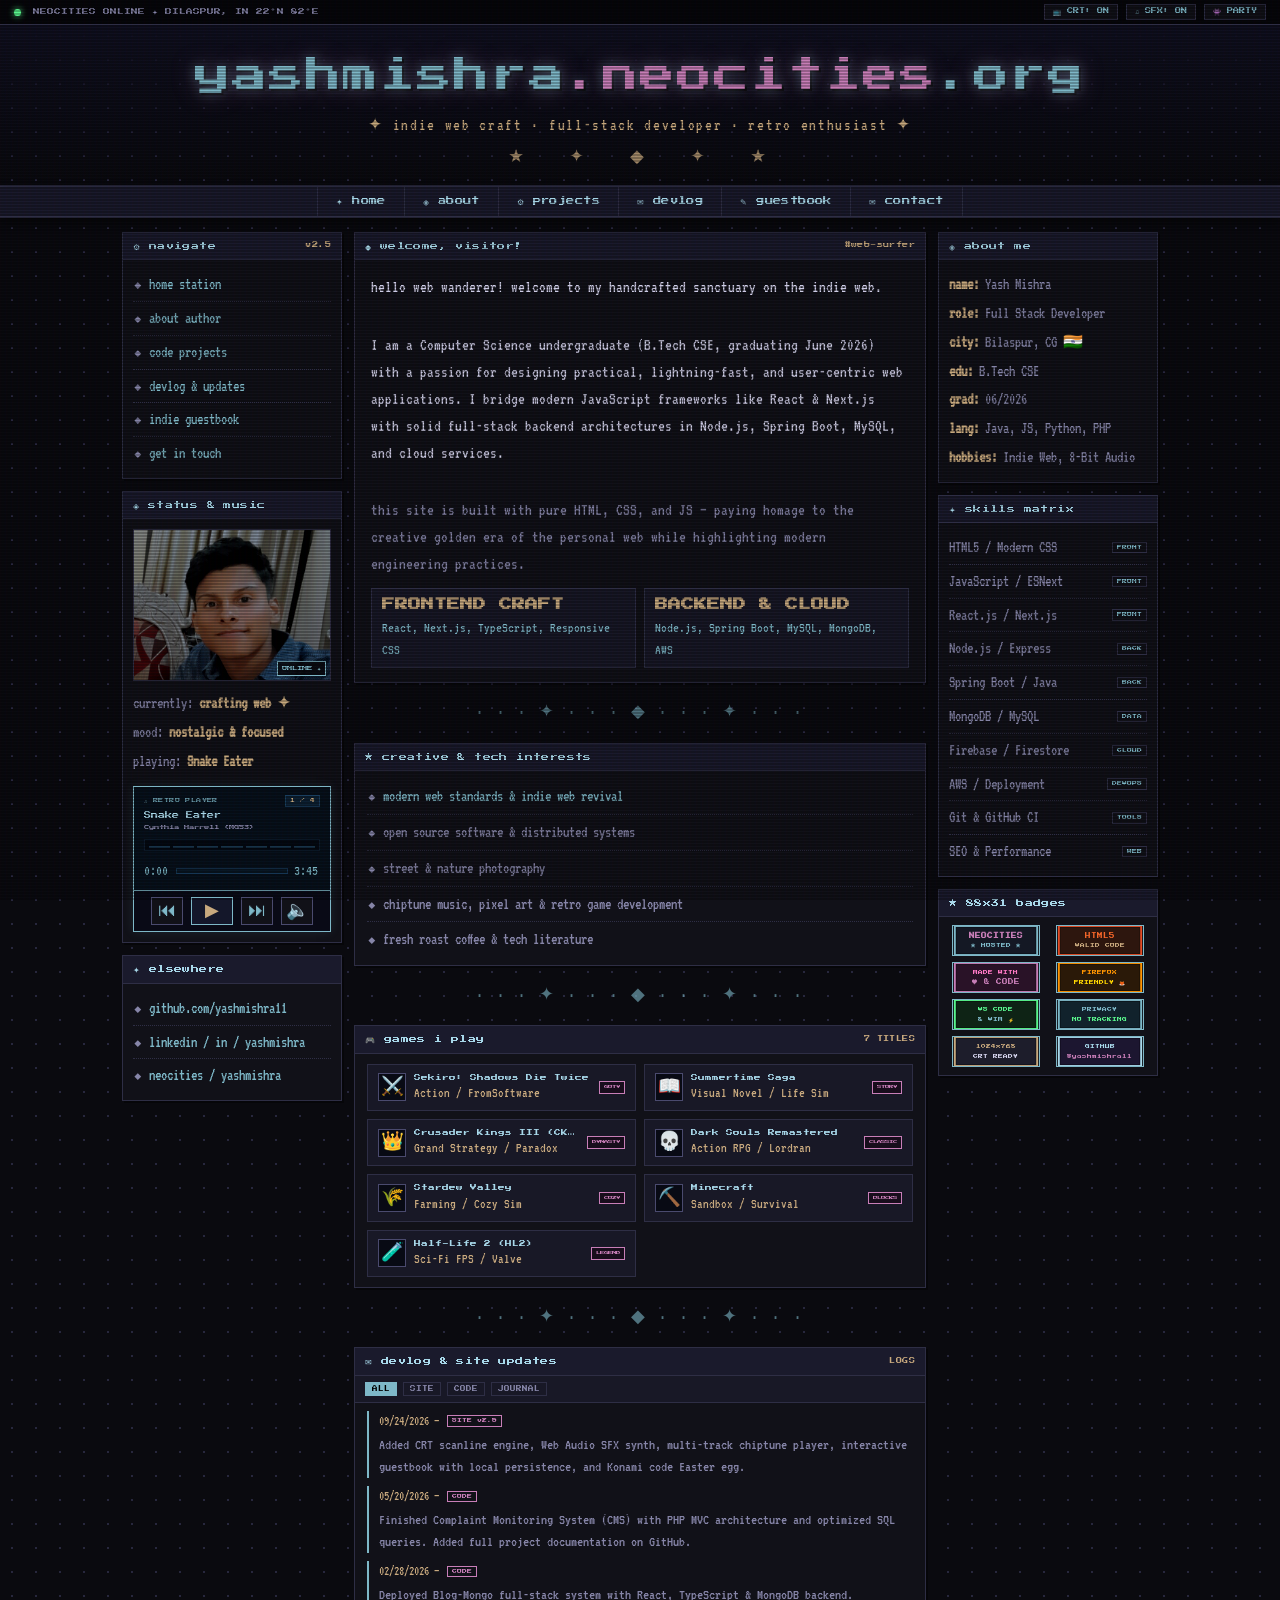
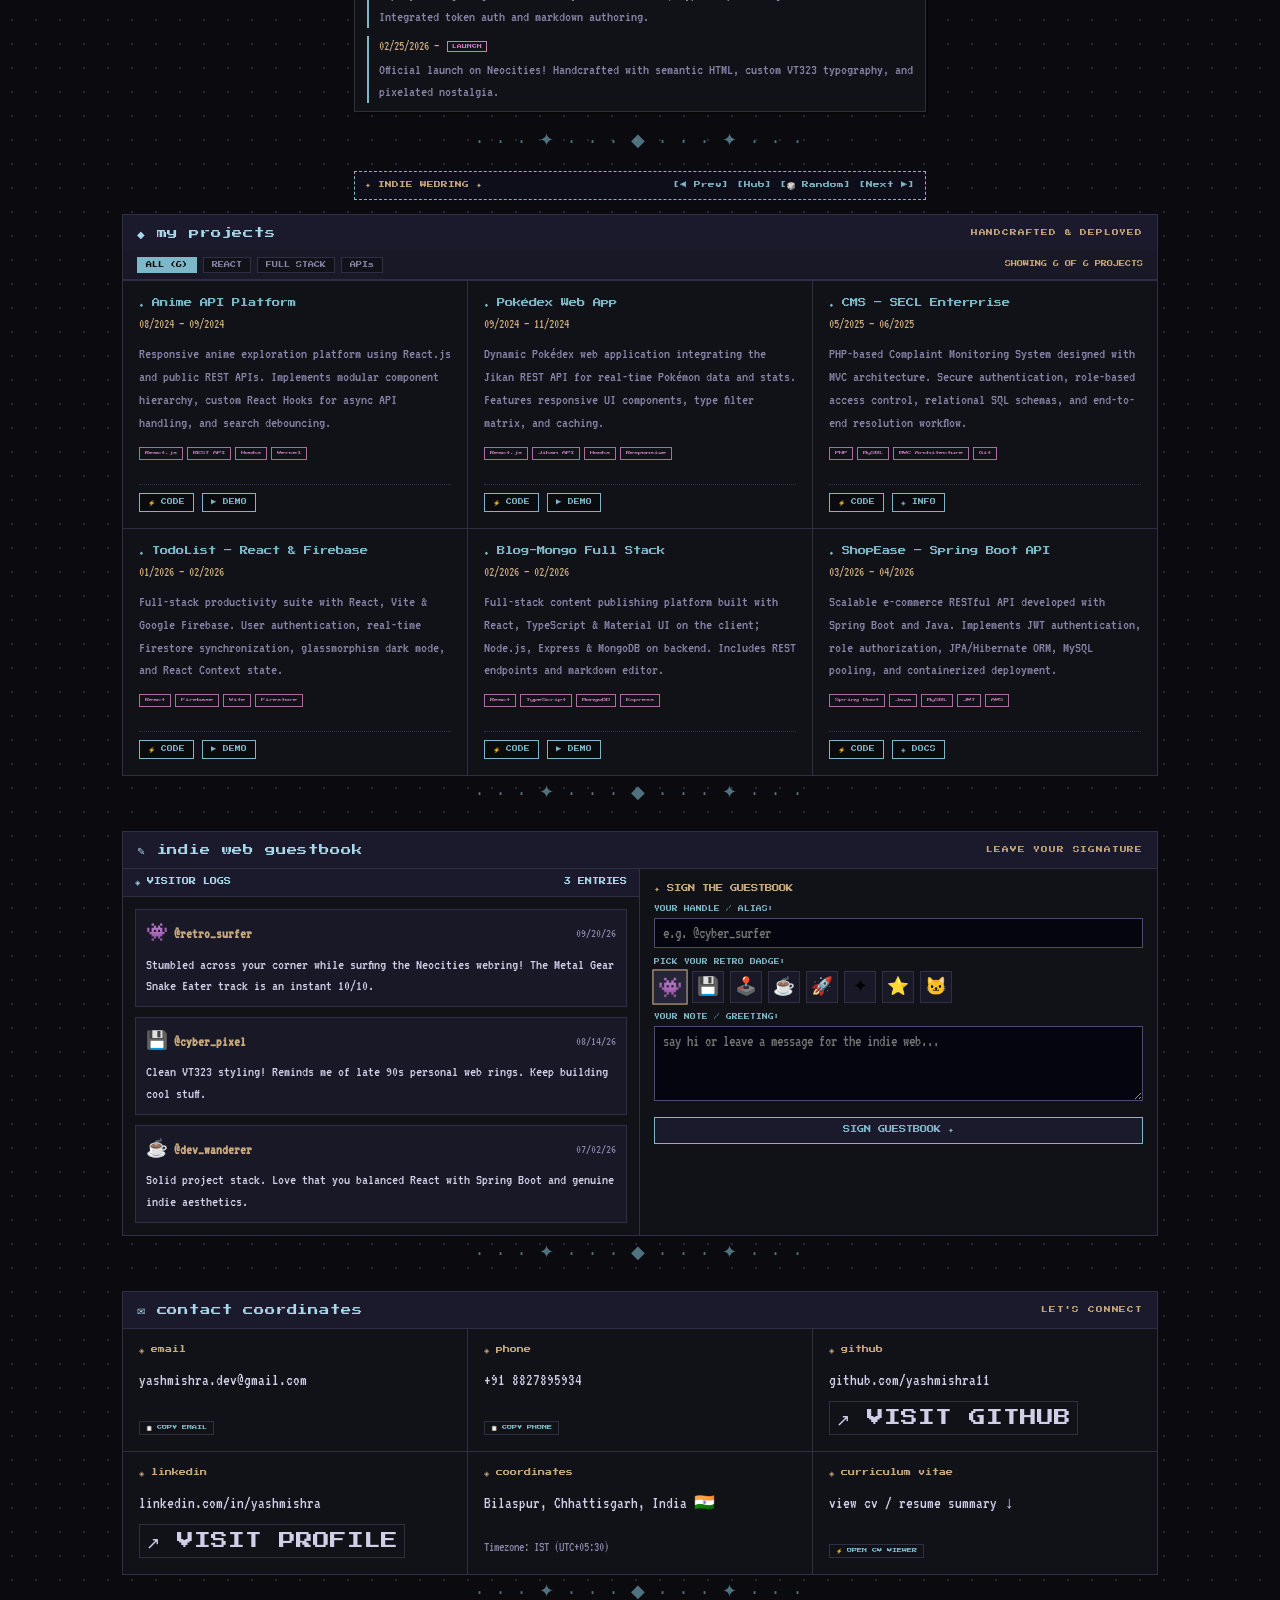
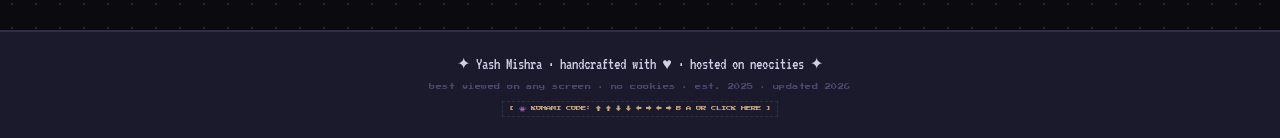
<file: index.html>
<!DOCTYPE html>
<html lang="en">
<head>
  <meta charset="UTF-8"/>
  <meta name="viewport" content="width=device-width, initial-scale=1.0"/>
  <title>Yash Mishra ✦ Indie Web &amp; Full Stack Dev</title>
  <meta name="description" content="Personal retro-indie corner of Yash Mishra — Full-stack developer, CS student, and retro web enthusiast. Handcrafted for Neocities."/>
  <meta name="theme-color" content="#0a0a0f"/>

  <meta property="og:title" content="Yash Mishra ✦ Indie Web & Full Stack Dev"/>
  <meta property="og:description" content="Handcrafted retro Neocities personal website with projects, devlogs, chiptune player, and guestbook."/>
  <meta property="og:image" content="dpp.png"/>
  <meta property="og:url" content="https://yashmishra.neocities.org"/>

  <link rel="icon" type="image/svg+xml" href="data:image/svg+xml,%3Csvg xmlns='http://www.w3.org/2000/svg' viewBox='0 0 16 16'%3E%3Cpath fill='%237eb8c8' d='M8 0h1v3H8zm0 13h1v3H8zM0 8h3v1H0zm13 0h3v1h-3zM2 2h3v2H2zm9 9h3v2h-3zM11 2h3v3h-2V3h-1zM2 11h3v3H3v-2H2zm4-5h4v4H6z'/%3E%3Cpath fill='%23c8a97e' d='M7 7h2v2H7z'/%3E%3C/svg%3E"/>

  <link rel="preconnect" href="https://fonts.googleapis.com"/>
  <link rel="preconnect" href="https://fonts.gstatic.com" crossorigin/>
  <link href="https://fonts.googleapis.com/css2?family=Press+Start+2P&family=VT323&display=swap" rel="stylesheet"/>
  <link rel="stylesheet" href="styles.css"/>
</head>
<body>

  <div id="crt-overlay" aria-hidden="true"></div>

  <div id="utility-bar">
    <div class="utility-left">
      <span class="live-dot" title="Server Status: Online"></span>
      <span>NEOCITIES ONLINE ✦ BILASPUR, IN 22°N 82°E</span>
    </div>
    <div class="utility-right">
      <button class="retro-pill-btn" id="crt-toggle-btn" title="Toggle CRT scanlines">📺 CRT: ON</button>
      <button class="retro-pill-btn" id="sfx-toggle-btn" title="Toggle 8-bit sound effects">♫ SFX: ON</button>
      <button class="retro-pill-btn" id="party-toggle-btn" title="Toggle Cyber Party Mode">👾 PARTY</button>
    </div>
  </div>

  <header id="header">
    <div id="site-title">
      <a href="#home">yashmishra<span>.neocities</span>.org</a>
    </div>
    <div id="site-tagline">✦ indie web craft · full-stack developer · retro enthusiast ✦</div>
    <div id="nav-icons" aria-hidden="true">★ &nbsp; ✦ &nbsp; ◆ &nbsp; ✦ &nbsp; ★</div>
  </header>

  <nav id="topnav" aria-label="Main Navigation">
    <a href="#home">✦ home</a>
    <a href="#about">◈ about</a>
    <a href="#projects">⚙ projects</a>
    <a href="#devlog">✉ devlog</a>
    <a href="#guestbook">✎ guestbook</a>
    <a href="#contact">✉ contact</a>
  </nav>

  <div id="home"></div>

  <main id="wrapper">

    <aside class="sidebar" id="left-sidebar">

      <div class="box">
        <div class="box-title">
          <span>⚙ navigate</span>
          <span class="badge">v2.5</span>
        </div>
        <ul>
          <li>⬥ <a href="#home">home station</a></li>
          <li>⬥ <a href="#about">about author</a></li>
          <li>⬥ <a href="#projects">code projects</a></li>
          <li>⬥ <a href="#devlog">devlog &amp; updates</a></li>
          <li>⬥ <a href="#guestbook">indie guestbook</a></li>
          <li>⬥ <a href="#contact">get in touch</a></li>
        </ul>
      </div>

      <div class="box">
        <div class="box-title">◈ status &amp; music</div>
        <div class="status-inner">
          <div class="sidebar-img-wrapper">
            <img src="dpp.png" alt="Yash Mishra Profile" class="sidebar-img"/>
            <span class="avatar-overlay-tag">ONLINE ✦</span>
          </div>
          <p>currently: <span class="accent">crafting web ✦</span></p>
          <p>mood: <span class="accent">nostalgic &amp; focused</span></p>
          <p>playing: <span class="accent" id="status-song-name">Snake Eater</span></p>

          <div id="player">
            <div id="player-screen">
              <div class="player-top-line">
                <span class="player-label">♫ RETRO PLAYER</span>
                <span class="track-badge" id="track-index">1 / 4</span>
              </div>
              
              <div id="player-title">Snake Eater</div>
              <div id="player-artist">Cynthia Harrell (MGS3)</div>

              <div id="equalizer" aria-hidden="true">
                <div class="eq-bar"></div>
                <div class="eq-bar"></div>
                <div class="eq-bar"></div>
                <div class="eq-bar"></div>
                <div class="eq-bar"></div>
                <div class="eq-bar"></div>
                <div class="eq-bar"></div>
              </div>

              <div id="player-time">
                <span id="current-time">0:00</span>
                <div id="progress-bar" title="Click to seek">
                  <div id="progress-fill"></div>
                </div>
                <span id="duration">3:45</span>
              </div>
            </div>

            <div id="player-controls">
              <button type="button" onclick="audioPrev()" title="Previous Track [Left Arrow]">⏮</button>
              <button type="button" id="play-btn" onclick="togglePlay()" title="Play / Pause [Space]">▶</button>
              <button type="button" onclick="audioNext()" title="Next Track [Right Arrow]">⏭</button>
              <button type="button" id="mute-btn" onclick="toggleMute()" title="Mute [M]">🔈</button>
            </div>
          </div>

          <audio id="audio" preload="metadata"></audio>
        </div>
      </div>

      <div class="box">
        <div class="box-title">✦ elsewhere</div>
        <ul>
          <li>⬥ <a href="https://github.com/yashmishra11" target="_blank" rel="noopener">github.com/yashmishra11</a></li>
          <li>⬥ <a href="https://linkedin.com/in/yashmishra" target="_blank" rel="noopener">linkedin / in / yashmishra</a></li>
          <li>⬥ <a href="https://neocities.org/site/yashmishra" target="_blank" rel="noopener">neocities / yashmishra</a></li>
        </ul>
      </div>

    </aside>

    <section id="main">

      <div class="box">
        <div class="box-title">
          <span>◆ welcome, visitor!</span>
          <span class="badge">#web-surfer</span>
        </div>
        <div class="welcome-inner">
          <div class="welcome-text">
            <p>hello web wanderer! welcome to my handcrafted sanctuary on the indie web.</p>
            <br/>
            <p>I am a Computer Science undergraduate (B.Tech CSE, graduating June 2026) with a passion for designing practical, lightning-fast, and user-centric web applications. I bridge modern JavaScript frameworks like React &amp; Next.js with solid full-stack backend architectures in Node.js, Spring Boot, MySQL, and cloud services.</p>
            <br/>
            <p class="muted-lead">this site is built with pure HTML, CSS, and JS — paying homage to the creative golden era of the personal web while highlighting modern engineering practices.</p>

            <div class="welcome-highlights">
              <div class="highlight-pill">
                <strong>FRONTEND CRAFT</strong>
                React, Next.js, TypeScript, Responsive CSS
              </div>
              <div class="highlight-pill">
                <strong>BACKEND &amp; CLOUD</strong>
                Node.js, Spring Boot, MySQL, MongoDB, AWS
              </div>
            </div>
          </div>
        </div>
      </div>

      <div class="divider" aria-hidden="true">· · · ✦ · · · ◆ · · · ✦ · · ·</div>

      <div class="box" id="interests">
        <div class="box-title">★ creative &amp; tech interests</div>
        <ul class="interests">
          <li>⬥ <a href="https://developer.mozilla.org" target="_blank" rel="noopener">modern web standards &amp; indie web revival</a></li>
          <li>⬥ open source software &amp; distributed systems</li>
          <li>⬥ street &amp; nature photography</li>
          <li>⬥ chiptune music, pixel art &amp; retro game development</li>
          <li>⬥ fresh roast coffee &amp; tech literature</li>
        </ul>
      </div>

      <div class="divider" aria-hidden="true">· · · ✦ · · · ◆ · · · ✦ · · ·</div>

      <div class="box" id="games">
        <div class="box-title">
          <span>🎮 games i play</span>
          <span class="badge">7 TITLES</span>
        </div>
        <div class="games-shelf">

          <div class="game-card">
            <div class="game-left">
              <span class="game-icon">⚔️</span>
              <div class="game-info">
                <div class="game-title">Sekiro: Shadows Die Twice</div>
                <span class="game-genre">Action / FromSoftware</span>
              </div>
            </div>
            <span class="game-tag">GOTY</span>
          </div>

          <div class="game-card">
            <div class="game-left">
              <span class="game-icon">📖</span>
              <div class="game-info">
                <div class="game-title">Summertime Saga</div>
                <span class="game-genre">Visual Novel / Life Sim</span>
              </div>
            </div>
            <span class="game-tag">STORY</span>
          </div>

          <div class="game-card">
            <div class="game-left">
              <span class="game-icon">👑</span>
              <div class="game-info">
                <div class="game-title">Crusader Kings III (CK3)</div>
                <span class="game-genre">Grand Strategy / Paradox</span>
              </div>
            </div>
            <span class="game-tag">DYNASTY</span>
          </div>

          <div class="game-card">
            <div class="game-left">
              <span class="game-icon">💀</span>
              <div class="game-info">
                <div class="game-title">Dark Souls Remastered</div>
                <span class="game-genre">Action RPG / Lordran</span>
              </div>
            </div>
            <span class="game-tag">CLASSIC</span>
          </div>

          <div class="game-card">
            <div class="game-left">
              <span class="game-icon">🌾</span>
              <div class="game-info">
                <div class="game-title">Stardew Valley</div>
                <span class="game-genre">Farming / Cozy Sim</span>
              </div>
            </div>
            <span class="game-tag">COZY</span>
          </div>

          <div class="game-card">
            <div class="game-left">
              <span class="game-icon">⛏️</span>
              <div class="game-info">
                <div class="game-title">Minecraft</div>
                <span class="game-genre">Sandbox / Survival</span>
              </div>
            </div>
            <span class="game-tag">BLOCKS</span>
          </div>

          <div class="game-card">
            <div class="game-left">
              <span class="game-icon">🧪</span>
              <div class="game-info">
                <div class="game-title">Half-Life 2 (HL2)</div>
                <span class="game-genre">Sci-Fi FPS / Valve</span>
              </div>
            </div>
            <span class="game-tag">LEGEND</span>
          </div>

        </div>
      </div>

      <div class="divider" aria-hidden="true">· · · ✦ · · · ◆ · · · ✦ · · ·</div>

      <div class="box" id="devlog">
        <div class="box-title">
          <span>✉ devlog &amp; site updates</span>
          <span class="badge">LOGS</span>
        </div>
        <div class="devlog-filters">
          <button class="filter-btn active" onclick="filterLogs('all')">ALL</button>
          <button class="filter-btn" onclick="filterLogs('site')">SITE</button>
          <button class="filter-btn" onclick="filterLogs('projects')">CODE</button>
          <button class="filter-btn" onclick="filterLogs('life')">JOURNAL</button>
        </div>
        <div class="devlog-list" id="devlog-entries">
          <div class="devlog-item" data-category="site">
            <div class="devlog-meta">
              <span class="devlog-date">09/24/2026 —</span>
              <span class="devlog-tag">SITE v2.5</span>
            </div>
            <p class="devlog-desc">Added CRT scanline engine, Web Audio SFX synth, multi-track chiptune player, interactive guestbook with local persistence, and Konami code Easter egg.</p>
          </div>
          <div class="devlog-item" data-category="projects">
            <div class="devlog-meta">
              <span class="devlog-date">05/20/2026 —</span>
              <span class="devlog-tag">CODE</span>
            </div>
            <p class="devlog-desc">Finished Complaint Monitoring System (CMS) with PHP MVC architecture and optimized SQL queries. Added full project documentation on GitHub.</p>
          </div>
          <div class="devlog-item" data-category="projects">
            <div class="devlog-meta">
              <span class="devlog-date">02/28/2026 —</span>
              <span class="devlog-tag">CODE</span>
            </div>
            <p class="devlog-desc">Deployed Blog-Mongo full-stack system with React, TypeScript &amp; MongoDB backend. Integrated token auth and markdown authoring.</p>
          </div>
          <div class="devlog-item" data-category="site">
            <div class="devlog-meta">
              <span class="devlog-date">02/25/2026 —</span>
              <span class="devlog-tag">LAUNCH</span>
            </div>
            <p class="devlog-desc">Official launch on Neocities! Handcrafted with semantic HTML, custom VT323 typography, and pixelated nostalgia.</p>
          </div>
        </div>
      </div>

      <div class="divider" aria-hidden="true">· · · ✦ · · · ◆ · · · ✦ · · ·</div>

      <div class="webring-box">
        <div class="webring-title">✦ INDIE WEBRING ✦</div>
        <div class="webring-links">
          <a href="https://neocities.org/browse" target="_blank" rel="noopener" onclick="playBeep()">[◀ Prev]</a>
          <a href="https://neocities.org" target="_blank" rel="noopener" onclick="playBeep()">[Hub]</a>
          <a href="https://neocities.org/browse?sort_by=random" target="_blank" rel="noopener" onclick="playBeep()">[🎲 Random]</a>
          <a href="https://neocities.org/browse" target="_blank" rel="noopener" onclick="playBeep()">[Next ▶]</a>
        </div>
      </div>

    </section>

    <aside class="sidebar" id="right-sidebar">

      <div class="box" id="about">
        <div class="box-title">◈ about me</div>
        <div class="status-inner">
          <p><span class="accent">name:</span> Yash Mishra</p>
          <p><span class="accent">role:</span> Full Stack Developer</p>
          <p><span class="accent">city:</span> Bilaspur, CG 🇮🇳</p>
          <p><span class="accent">edu:</span> B.Tech CSE</p>
          <p><span class="accent">grad:</span> 06/2026</p>
          <p><span class="accent">lang:</span> Java, JS, Python, PHP</p>
          <p><span class="accent">hobbies:</span> Indie Web, 8-Bit Audio</p>
        </div>
      </div>

      <div class="box">
        <div class="box-title">✦ skills matrix</div>
        <ul class="skills-list">
          <li><span>HTML5 / Modern CSS</span> <span class="skill-type">FRONT</span></li>
          <li><span>JavaScript / ESNext</span> <span class="skill-type">FRONT</span></li>
          <li><span>React.js / Next.js</span> <span class="skill-type">FRONT</span></li>
          <li><span>Node.js / Express</span> <span class="skill-type">BACK</span></li>
          <li><span>Spring Boot / Java</span> <span class="skill-type">BACK</span></li>
          <li><span>MongoDB / MySQL</span> <span class="skill-type">DATA</span></li>
          <li><span>Firebase / Firestore</span> <span class="skill-type">CLOUD</span></li>
          <li><span>AWS / Deployment</span> <span class="skill-type">DEVOPS</span></li>
          <li><span>Git &amp; GitHub CI</span> <span class="skill-type">TOOLS</span></li>
          <li><span>SEO &amp; Performance</span> <span class="skill-type">WEB</span></li>
        </ul>
      </div>

      <div class="box">
        <div class="box-title">★ 88x31 badges</div>
        <div class="buttons-wall">

          <a class="badge-88x31" href="https://neocities.org/browse" target="_blank" rel="noopener" title="Hosted on Neocities">
            <svg viewBox="0 0 88 31" xmlns="http://www.w3.org/2000/svg">
              <rect width="88" height="31" fill="#0d111a" stroke="#7eb8c8" stroke-width="2"/>
              <rect x="2" y="2" width="84" height="27" fill="#141824"/>
              <text x="44" y="14" fill="#c87eb8" font-family="'Press Start 2P', monospace" font-size="6" text-anchor="middle" font-weight="bold">NEOCITIES</text>
              <text x="44" y="24" fill="#7eb8c8" font-family="'Press Start 2P', monospace" font-size="5" text-anchor="middle">★ HOSTED ★</text>
            </svg>
          </a>

          <a class="badge-88x31" href="https://validator.w3.org" target="_blank" rel="noopener" title="W3C HTML5 Valid">
            <svg viewBox="0 0 88 31" xmlns="http://www.w3.org/2000/svg">
              <rect width="88" height="31" fill="#20110a" stroke="#e44d26" stroke-width="2"/>
              <rect x="2" y="2" width="84" height="27" fill="#2d160e"/>
              <text x="44" y="14" fill="#f16529" font-family="'Press Start 2P', monospace" font-size="6" text-anchor="middle">HTML5</text>
              <text x="44" y="24" fill="#c8a97e" font-family="'Press Start 2P', monospace" font-size="5" text-anchor="middle">VALID CODE</text>
            </svg>
          </a>

          <span class="badge-88x31" title="Handcrafted with Love">
            <svg viewBox="0 0 88 31" xmlns="http://www.w3.org/2000/svg">
              <rect width="88" height="31" fill="#1e0f1d" stroke="#c87eb8" stroke-width="2"/>
              <rect x="2" y="2" width="84" height="27" fill="#291227"/>
              <text x="44" y="13" fill="#ff79c6" font-family="'Press Start 2P', monospace" font-size="5" text-anchor="middle">MADE WITH</text>
              <text x="44" y="24" fill="#c87eb8" font-family="'Press Start 2P', monospace" font-size="6" text-anchor="middle">♥ &amp; CODE</text>
            </svg>
          </span>

          <a class="badge-88x31" href="https://mozilla.org/firefox" target="_blank" rel="noopener" title="Best Viewed in Firefox">
            <svg viewBox="0 0 88 31" xmlns="http://www.w3.org/2000/svg">
              <rect width="88" height="31" fill="#1c1106" stroke="#ff9400" stroke-width="2"/>
              <rect x="2" y="2" width="84" height="27" fill="#2a1908"/>
              <text x="44" y="13" fill="#ff9400" font-family="'Press Start 2P', monospace" font-size="5" text-anchor="middle">FIREFOX</text>
              <text x="44" y="24" fill="#ffd700" font-family="'Press Start 2P', monospace" font-size="5" text-anchor="middle">FRIENDLY 🦊</text>
            </svg>
          </a>

          <span class="badge-88x31" title="Engineered in VS Code & Vim">
            <svg viewBox="0 0 88 31" xmlns="http://www.w3.org/2000/svg">
              <rect width="88" height="31" fill="#08180e" stroke="#5af78e" stroke-width="2"/>
              <rect x="2" y="2" width="84" height="27" fill="#0e2315"/>
              <text x="44" y="13" fill="#5af78e" font-family="'Press Start 2P', monospace" font-size="5" text-anchor="middle">VS CODE</text>
              <text x="44" y="24" fill="#7eb8c8" font-family="'Press Start 2P', monospace" font-size="5" text-anchor="middle">&amp; VIM ⚡</text>
            </svg>
          </span>

          <span class="badge-88x31" title="100% Privacy Friendly — Zero Tracking">
            <svg viewBox="0 0 88 31" xmlns="http://www.w3.org/2000/svg">
              <rect width="88" height="31" fill="#0a151b" stroke="#7eb8c8" stroke-width="2"/>
              <rect x="2" y="2" width="84" height="27" fill="#11222c"/>
              <text x="44" y="13" fill="#7eb8c8" font-family="'Press Start 2P', monospace" font-size="5" text-anchor="middle">PRIVACY</text>
              <text x="44" y="24" fill="#5af78e" font-family="'Press Start 2P', monospace" font-size="5" text-anchor="middle">NO TRACKING</text>
            </svg>
          </span>

          <span class="badge-88x31" title="Retro 1024x768 Standard">
            <svg viewBox="0 0 88 31" xmlns="http://www.w3.org/2000/svg">
              <rect width="88" height="31" fill="#14141e" stroke="#c8a97e" stroke-width="2"/>
              <rect x="2" y="2" width="84" height="27" fill="#1d1d2b"/>
              <text x="44" y="13" fill="#c8a97e" font-family="'Press Start 2P', monospace" font-size="5" text-anchor="middle">1024x768</text>
              <text x="44" y="24" fill="#d0cfe8" font-family="'Press Start 2P', monospace" font-size="5" text-anchor="middle">CRT READY</text>
            </svg>
          </span>

          <a class="badge-88x31" href="https://github.com/yashmishra11" target="_blank" rel="noopener" title="Yash Mishra on GitHub">
            <svg viewBox="0 0 88 31" xmlns="http://www.w3.org/2000/svg">
              <rect width="88" height="31" fill="#120e20" stroke="#a8d8ea" stroke-width="2"/>
              <rect x="2" y="2" width="84" height="27" fill="#1c1630"/>
              <text x="44" y="13" fill="#a8d8ea" font-family="'Press Start 2P', monospace" font-size="5" text-anchor="middle">GITHUB</text>
              <text x="44" y="24" fill="#c87eb8" font-family="'Press Start 2P', monospace" font-size="5" text-anchor="middle">@yashmishra11</text>
            </svg>
          </a>

        </div>
      </div>

    </aside>
  </main>

  <section id="projects" class="full-section">
    <div class="section-header">
      <span>◆ my projects</span>
      <span class="section-subtitle">HANDCRAFTED &amp; DEPLOYED</span>
    </div>

    <div class="section-toolbar">
      <div class="project-filters">
        <button class="proj-filter-btn active" onclick="filterProjects('all')">ALL (6)</button>
        <button class="proj-filter-btn" onclick="filterProjects('react')">REACT</button>
        <button class="proj-filter-btn" onclick="filterProjects('fullstack')">FULL STACK</button>
        <button class="proj-filter-btn" onclick="filterProjects('api')">APIs</button>
      </div>
      <div class="project-count" id="project-count-display">SHOWING 6 OF 6 PROJECTS</div>
    </div>

    <div class="projects-grid" id="projects-grid-container">

      <div class="project-card" data-cat="react api">
        <div class="project-top">
          <div class="project-title">⬥ Anime API Platform</div>
          <div class="project-date">08/2024 – 09/2024</div>
          <p>Responsive anime exploration platform using React.js and public REST APIs. Implements modular component hierarchy, custom React Hooks for async API handling, and search debouncing.</p>
          <div class="project-tags">
            <span>React.js</span><span>REST API</span><span>Hooks</span><span>Vercel</span>
          </div>
        </div>
        <div class="project-links">
          <a class="proj-action-btn" href="https://github.com/yashmishra11" target="_blank" rel="noopener">⚡ CODE</a>
          <a class="proj-action-btn" href="https://github.com/yashmishra11" target="_blank" rel="noopener">▶ DEMO</a>
        </div>
      </div>

      <div class="project-card" data-cat="react api">
        <div class="project-top">
          <div class="project-title">⬥ Pokédex Web App</div>
          <div class="project-date">09/2024 – 11/2024</div>
          <p>Dynamic Pokédex web application integrating the Jikan REST API for real-time Pokémon data and stats. Features responsive UI components, type filter matrix, and caching.</p>
          <div class="project-tags">
            <span>React.js</span><span>Jikan API</span><span>Hooks</span><span>Responsive</span>
          </div>
        </div>
        <div class="project-links">
          <a class="proj-action-btn" href="https://github.com/yashmishra11" target="_blank" rel="noopener">⚡ CODE</a>
          <a class="proj-action-btn" href="https://github.com/yashmishra11" target="_blank" rel="noopener">▶ DEMO</a>
        </div>
      </div>

      <div class="project-card" data-cat="fullstack">
        <div class="project-top">
          <div class="project-title">⬥ CMS – SECL Enterprise</div>
          <div class="project-date">05/2025 – 06/2025</div>
          <p>PHP-based Complaint Monitoring System designed with MVC architecture. Secure authentication, role-based access control, relational SQL schemas, and end-to-end resolution workflow.</p>
          <div class="project-tags">
            <span>PHP</span><span>MySQL</span><span>MVC Architecture</span><span>Git</span>
          </div>
        </div>
        <div class="project-links">
          <a class="proj-action-btn" href="https://github.com/yashmishra11" target="_blank" rel="noopener">⚡ CODE</a>
          <a class="proj-action-btn" href="https://github.com/yashmishra11" target="_blank" rel="noopener">◈ INFO</a>
        </div>
      </div>

      <div class="project-card" data-cat="react fullstack">
        <div class="project-top">
          <div class="project-title">⬥ TodoList – React &amp; Firebase</div>
          <div class="project-date">01/2026 – 02/2026</div>
          <p>Full-stack productivity suite with React, Vite &amp; Google Firebase. User authentication, real-time Firestore synchronization, glassmorphism dark mode, and React Context state.</p>
          <div class="project-tags">
            <span>React</span><span>Firebase</span><span>Vite</span><span>Firestore</span>
          </div>
        </div>
        <div class="project-links">
          <a class="proj-action-btn" href="https://github.com/yashmishra11" target="_blank" rel="noopener">⚡ CODE</a>
          <a class="proj-action-btn" href="https://github.com/yashmishra11" target="_blank" rel="noopener">▶ DEMO</a>
        </div>
      </div>

      <div class="project-card" data-cat="react fullstack">
        <div class="project-top">
          <div class="project-title">⬥ Blog-Mongo Full Stack</div>
          <div class="project-date">02/2026 – 02/2026</div>
          <p>Full-stack content publishing platform built with React, TypeScript &amp; Material UI on the client; Node.js, Express &amp; MongoDB on backend. Includes REST endpoints and markdown editor.</p>
          <div class="project-tags">
            <span>React</span><span>TypeScript</span><span>MongoDB</span><span>Express</span>
          </div>
        </div>
        <div class="project-links">
          <a class="proj-action-btn" href="https://github.com/yashmishra11" target="_blank" rel="noopener">⚡ CODE</a>
          <a class="proj-action-btn" href="https://github.com/yashmishra11" target="_blank" rel="noopener">▶ DEMO</a>
        </div>
      </div>

      <div class="project-card" data-cat="fullstack api">
        <div class="project-top">
          <div class="project-title">⬥ ShopEase – Spring Boot API</div>
          <div class="project-date">03/2026 – 04/2026</div>
          <p>Scalable e-commerce RESTful API developed with Spring Boot and Java. Implements JWT authentication, role authorization, JPA/Hibernate ORM, MySQL pooling, and containerized deployment.</p>
          <div class="project-tags">
            <span>Spring Boot</span><span>Java</span><span>MySQL</span><span>JWT</span><span>AWS</span>
          </div>
        </div>
        <div class="project-links">
          <a class="proj-action-btn" href="https://github.com/yashmishra11" target="_blank" rel="noopener">⚡ CODE</a>
          <a class="proj-action-btn" href="https://github.com/yashmishra11" target="_blank" rel="noopener">◈ DOCS</a>
        </div>
      </div>

    </div>
    <div class="divider" aria-hidden="true">· · · ✦ · · · ◆ · · · ✦ · · ·</div>
  </section>

  <section id="guestbook" class="full-section">
    <div class="section-header">
      <span>✎ indie web guestbook</span>
      <span class="section-subtitle">LEAVE YOUR SIGNATURE</span>
    </div>

    <div class="guestbook-container">

      <div class="guestbook-entries-wrapper">
        <div class="guestbook-header-small">
          <span>◈ VISITOR LOGS</span>
          <span id="guestbook-counter">3 ENTRIES</span>
        </div>
        <div class="entries-list" id="guestbook-entries">
          
        </div>
      </div>

      <div class="guestbook-form-wrapper">
        <div class="guestbook-form-title">✦ SIGN THE GUESTBOOK</div>
        <form class="guestbook-form" id="guestbook-form" onsubmit="handleGuestbookSubmit(event)">
          <div class="form-group">
            <label for="gb-name">YOUR HANDLE / ALIAS:</label>
            <input type="text" id="gb-name" class="form-control" placeholder="e.g. @cyber_surfer" maxlength="25" required/>
          </div>

          <div class="form-group">
            <label>PICK YOUR RETRO BADGE:</label>
            <div class="badge-selector" id="badge-selector">
              <button type="button" class="badge-option selected" data-icon="👾" title="Alien Invader">👾</button>
              <button type="button" class="badge-option" data-icon="💾" title="Floppy Disk">💾</button>
              <button type="button" class="badge-option" data-icon="🕹️" title="Arcade Joystick">🕹️</button>
              <button type="button" class="badge-option" data-icon="☕" title="Coffee">☕</button>
              <button type="button" class="badge-option" data-icon="🚀" title="Rocket">🚀</button>
              <button type="button" class="badge-option" data-icon="✦" title="Indie Star">✦</button>
              <button type="button" class="badge-option" data-icon="⭐" title="Gold Star">⭐</button>
              <button type="button" class="badge-option" data-icon="🐱" title="Pixel Cat">🐱</button>
            </div>
          </div>

          <div class="form-group">
            <label for="gb-message">YOUR NOTE / GREETING:</label>
            <textarea id="gb-message" class="form-control" placeholder="say hi or leave a message for the indie web..." maxlength="200" required></textarea>
          </div>

          <button type="submit" class="guestbook-submit-btn">SIGN GUESTBOOK ✦</button>
          <div class="guestbook-status" id="guestbook-status"></div>
        </form>
      </div>

    </div>

    <div class="divider" aria-hidden="true">· · · ✦ · · · ◆ · · · ✦ · · ·</div>
  </section>

  <section id="contact" class="full-section">
    <div class="section-header">
      <span>✉ contact coordinates</span>
      <span class="section-subtitle">LET'S CONNECT</span>
    </div>

    <div class="contact-grid">

      <div class="contact-card">
        <div>
          <div class="contact-label">◈ email</div>
          <a href="mailto:yashmishra.dev@gmail.com">yashmishra.dev@gmail.com</a>
        </div>
        <button class="copy-btn" onclick="copyText('yashmishra.dev@gmail.com', 'Email copied to clipboard!')">📋 COPY EMAIL</button>
      </div>

      <div class="contact-card">
        <div>
          <div class="contact-label">◈ phone</div>
          <span>+91 8827895934</span>
        </div>
        <button class="copy-btn" onclick="copyText('+918827895934', 'Phone number copied!')">📋 COPY PHONE</button>
      </div>

      <div class="contact-card">
        <div>
          <div class="contact-label">◈ github</div>
          <a href="https://github.com/yashmishra11" target="_blank" rel="noopener">github.com/yashmishra11</a>
        </div>
        <a class="copy-btn" href="https://github.com/yashmishra11" target="_blank" rel="noopener">↗ VISIT GITHUB</a>
      </div>

      <div class="contact-card">
        <div>
          <div class="contact-label">◈ linkedin</div>
          <a href="https://linkedin.com/in/yashmishra" target="_blank" rel="noopener">linkedin.com/in/yashmishra</a>
        </div>
        <a class="copy-btn" href="https://linkedin.com/in/yashmishra" target="_blank" rel="noopener">↗ VISIT PROFILE</a>
      </div>

      <div class="contact-card">
        <div>
          <div class="contact-label">◈ coordinates</div>
          <span>Bilaspur, Chhattisgarh, India 🇮🇳</span>
        </div>
        <span style="font-size:0.85rem; color:var(--muted); margin-top:6px;">Timezone: IST (UTC+05:30)</span>
      </div>

      <div class="contact-card">
        <div>
          <div class="contact-label">◈ curriculum vitae</div>
          <a href="javascript:void(0)" onclick="openResumeModal()">view cv / resume summary ↓</a>
        </div>
        <button class="copy-btn" onclick="openResumeModal()">⚡ OPEN CV VIEWER</button>
      </div>

    </div>

    <div class="divider" aria-hidden="true">· · · ✦ · · · ◆ · · · ✦ · · ·</div>
  </section>

  <div id="resume-modal" class="modal-backdrop" onclick="closeResumeModal(event)">
    <div class="modal-window" onclick="event.stopPropagation()">
      <div class="modal-titlebar">
        <span>YASH_MISHRA_RESUME.TXT</span>
        <button class="modal-close-btn" onclick="closeResumeModal()" title="Close CV">✕</button>
      </div>
      <div class="modal-body">
        <h2 style="font-family:'Press Start 2P', monospace; font-size:0.8rem; color:var(--accent); margin-bottom:8px;">YASH MISHRA</h2>
        <p style="color:var(--gold);">Full-Stack Web Developer | B.Tech Computer Science (2022 - 2026)</p>
        <p style="color:var(--muted); font-size:0.9rem;">Bilaspur, Chhattisgarh, India · yashmishra.dev@gmail.com · +91 8827895934</p>

        <h3>◈ EDUCATION</h3>
        <p><strong>Bachelor of Technology in Computer Science &amp; Engineering</strong></p>
        <p style="color:var(--muted);">Graduation: June 2026</p>

        <h3>◈ CORE TECHNICAL SKILLS</h3>
        <p><strong>Languages:</strong> Java, JavaScript (ES6+), TypeScript, PHP, Python, SQL</p>
        <p><strong>Frontend:</strong> React.js, Next.js, HTML5, CSS3/TailwindCSS, Responsive UI/UX</p>
        <p><strong>Backend:</strong> Node.js, Express, Spring Boot, RESTful APIs, MVC Architecture</p>
        <p><strong>Databases:</strong> MySQL, MongoDB, Firebase Firestore</p>
        <p><strong>DevOps &amp; Tools:</strong> Git, GitHub, AWS, Vercel, Postman, Vite</p>

        <h3>◈ SELECTED PROJECTS</h3>
        <p><strong>1. Blog-Mongo Full Stack:</strong> Multi-user blogging platform using React, TypeScript, Material UI, Node.js &amp; MongoDB.</p>
        <p><strong>2. TodoList – React:</strong> Productivity suite with Firebase auth &amp; real-time Firestore sync.</p>
        <p><strong>3. CMS – SECL Enterprise:</strong> Enterprise complaint tracking system with PHP MVC &amp; MySQL security schemas.</p>
        <p><strong>4. Pokédex &amp; Anime REST Platforms:</strong> Modular React web applications with real-time API integrations.</p>
      </div>
      <div class="modal-footer">
        <button class="retro-pill-btn" onclick="window.print()">🖨️ PRINT / PDF</button>
        <button class="retro-pill-btn active" onclick="closeResumeModal()">CLOSE [ESC]</button>
      </div>
    </div>
  </div>

  <div id="toast-container"></div>

  <footer id="footer">
    <p class="footer-tagline">✦ Yash Mishra · handcrafted with ♥ · hosted on neocities ✦</p>
    <p class="footer-sub">best viewed on any screen · no cookies · est. 2025 · updated 2026</p>
    <div class="footer-hint" onclick="triggerPartyMode()">
      [ 👾 KONAMI CODE: ↑ ↑ ↓ ↓ ← → ← → B A OR CLICK HERE ]
    </div>
  </footer>

  <script>
    
    let audioCtx = null;
    let sfxEnabled = true;

    function getAudioCtx() {
      if (!audioCtx) {
        const AudioContext = window.AudioContext || window.webkitAudioContext;
        if (AudioContext) audioCtx = new AudioContext();
      }
      if (audioCtx && audioCtx.state === 'suspended') {
        audioCtx.resume();
      }
      return audioCtx;
    }

    function playBeep(freq = 440, type = 'square', duration = 0.08) {
      if (!sfxEnabled) return;
      try {
        const ctx = getAudioCtx();
        if (!ctx) return;
        const osc = ctx.createOscillator();
        const gain = ctx.createGain();
        osc.type = type;
        osc.frequency.setValueAtTime(freq, ctx.currentTime);
        gain.gain.setValueAtTime(0.08, ctx.currentTime);
        gain.gain.exponentialRampToValueAtTime(0.001, ctx.currentTime + duration);
        osc.connect(gain);
        gain.connect(ctx.destination);
        osc.start();
        osc.stop(ctx.currentTime + duration);
      } catch (e) {}
    }

    function playSuccessJingle() {
      if (!sfxEnabled) return;
      playBeep(330, 'square', 0.08);
      setTimeout(() => playBeep(440, 'square', 0.08), 80);
      setTimeout(() => playBeep(554, 'square', 0.08), 160);
      setTimeout(() => playBeep(659, 'square', 0.15), 240);
    }

    const playlist = [
      {
        title: "Snake Eater",
        artist: "Cynthia Harrell (MGS3)",
        durationSec: 225,
        url: "https://archive.org/download/snake-eater-cynthia-harrell/SNAKE%20EATER%20-%20Cynthia%20Harrell.mp3",
        isSynth: false
      },
      {
        title: "Cyber Dreams",
        artist: "8-Bit Retro Synthwave",
        durationSec: 180,
        url: "",
        isSynth: true,
        synthMode: "synthwave"
      },
      {
        title: "Lavender Memories",
        artist: "Game Boy Chiptune Tribute",
        durationSec: 154,
        url: "",
        isSynth: true,
        synthMode: "lavender"
      },
      {
        title: "Midnight Deck",
        artist: "Analog FM Chillpad",
        durationSec: 210,
        url: "",
        isSynth: true,
        synthMode: "lofi"
      }
    ];

    let currentTrackIdx = 0;
    let isPlaying = false;
    let isMuted = false;

    const audio = document.getElementById('audio');
    const playerEl = document.getElementById('player');
    const playBtn = document.getElementById('play-btn');
    const muteBtn = document.getElementById('mute-btn');
    const progressBar = document.getElementById('progress-bar');
    const progressFill = document.getElementById('progress-fill');
    const currentTimeEl = document.getElementById('current-time');
    const durationEl = document.getElementById('duration');
    const playerTitleEl = document.getElementById('player-title');
    const playerArtistEl = document.getElementById('player-artist');
    const trackIndexEl = document.getElementById('track-index');
    const statusSongEl = document.getElementById('status-song-name');

    let synthTimer = null;
    let synthStep = 0;
    let synthCurrentTime = 0;

    function formatTime(s) {
      if (isNaN(s) || s < 0) return '0:00';
      const m = Math.floor(s / 60);
      const sec = Math.floor(s % 60);
      return m + ':' + (sec < 10 ? '0' : '') + sec;
    }

    const synthPatterns = {
      synthwave: {
        tempoMs: 140,
        bass: [110, 110, 130.81, 110, 87.31, 87.31, 98, 98],
        lead: [440, 523.25, 659.25, 587.33, 440, 493.88, 523.25, 659.25]
      },
      lavender: {
        tempoMs: 170,
        bass: [130.81, 0, 164.81, 0, 146.83, 0, 123.47, 0],
        lead: [523.25, 587.33, 659.25, 783.99, 659.25, 523.25, 493.88, 440]
      },
      lofi: {
        tempoMs: 220,
        bass: [98, 0, 110, 0, 87.31, 0, 98, 0],
        lead: [392.00, 440.00, 493.88, 440.00, 392.00, 329.63, 349.23, 392.00]
      }
    };

    function startSynthPlayback() {
      stopSynthPlayback();
      const track = playlist[currentTrackIdx];
      const pattern = synthPatterns[track.synthMode] || synthPatterns.synthwave;

      synthTimer = setInterval(() => {
        if (!isMuted) {
          const step = synthStep % pattern.bass.length;
          const b = pattern.bass[step];
          const l = pattern.lead[step];
          if (b > 0) playBeep(b, track.synthMode === 'lofi' ? 'triangle' : 'square', 0.12);
          if (l > 0) playBeep(l, 'square', 0.18);
        }

        synthStep++;
        synthCurrentTime += (pattern.tempoMs / 1000);

        currentTimeEl.textContent = formatTime(synthCurrentTime);
        const dur = track.durationSec;
        const pct = Math.min((synthCurrentTime / dur) * 100, 100);
        progressFill.style.width = pct + '%';

        if (synthCurrentTime >= dur) {
          audioNext();
        }
      }, pattern.tempoMs);
    }

    function stopSynthPlayback() {
      if (synthTimer) {
        clearInterval(synthTimer);
        synthTimer = null;
      }
    }

    function loadTrack(idx) {
      currentTrackIdx = (idx + playlist.length) % playlist.length;
      const track = playlist[currentTrackIdx];

      playerTitleEl.textContent = track.title;
      playerArtistEl.textContent = track.artist;
      trackIndexEl.textContent = `${currentTrackIdx + 1} / ${playlist.length}`;
      statusSongEl.textContent = track.title;

      stopSynthPlayback();
      synthCurrentTime = 0;

      if (!track.isSynth) {
        audio.src = track.url;
        audio.load();
        durationEl.textContent = formatTime(track.durationSec);
      } else {
        audio.removeAttribute('src');
        durationEl.textContent = formatTime(track.durationSec);
      }

      currentTimeEl.textContent = '0:00';
      progressFill.style.width = '0%';
    }

    function togglePlay() {
      const track = playlist[currentTrackIdx];
      if (isPlaying) {
        
        if (!track.isSynth) {
          audio.pause();
        } else {
          stopSynthPlayback();
        }
        isPlaying = false;
        playBtn.textContent = '▶';
        playerEl.classList.remove('playing');
      } else {
        
        if (!track.isSynth) {
          audio.play().then(() => {
            isPlaying = true;
            playBtn.textContent = '⏸';
            playerEl.classList.add('playing');
          }).catch(err => {
            showToast("Network stream blocked: Playing 8-Bit Synth!");
            currentTrackIdx = 1;
            loadTrack(1);
            togglePlay();
          });
        } else {
          startSynthPlayback();
          isPlaying = true;
          playBtn.textContent = '⏸';
          playerEl.classList.add('playing');
        }
      }
    }

    function audioPrev() {
      playBeep(320, 'square', 0.04);
      loadTrack(currentTrackIdx - 1);
      if (isPlaying) {
        isPlaying = false;
        togglePlay();
      }
    }

    function audioNext() {
      playBeep(480, 'square', 0.04);
      loadTrack(currentTrackIdx + 1);
      if (isPlaying) {
        isPlaying = false;
        togglePlay();
      }
    }

    function toggleMute() {
      isMuted = !isMuted;
      audio.muted = isMuted;
      muteBtn.textContent = isMuted ? '🔇' : '🔈';
      playBeep(isMuted ? 200 : 500, 'square', 0.04);
      showToast(isMuted ? "Audio Muted" : "Audio Unmuted");
    }

    audio.addEventListener('loadedmetadata', () => {
      durationEl.textContent = formatTime(audio.duration);
    });

    audio.addEventListener('timeupdate', () => {
      if (playlist[currentTrackIdx].isSynth) return;
      currentTimeEl.textContent = formatTime(audio.currentTime);
      const pct = audio.duration ? (audio.currentTime / audio.duration) * 100 : 0;
      progressFill.style.width = pct + '%';
    });

    audio.addEventListener('ended', () => {
      audioNext();
    });

    progressBar.addEventListener('click', function(e) {
      const rect = this.getBoundingClientRect();
      const clickRatio = (e.clientX - rect.left) / rect.width;
      const track = playlist[currentTrackIdx];

      playBeep(400, 'square', 0.03);
      if (!track.isSynth) {
        if (audio.duration) {
          audio.currentTime = clickRatio * audio.duration;
        }
      } else {
        synthCurrentTime = clickRatio * track.durationSec;
        currentTimeEl.textContent = formatTime(synthCurrentTime);
        progressFill.style.width = (clickRatio * 100) + '%';
      }
    });

    window.addEventListener('keydown', (e) => {
      if (['INPUT', 'TEXTAREA'].includes(document.activeElement.tagName)) return;
      if (e.code === 'Space') {
        e.preventDefault();
        togglePlay();
      }
    });

    loadTrack(0);

    const crtBtn = document.getElementById('crt-toggle-btn');
    const sfxBtn = document.getElementById('sfx-toggle-btn');
    const partyBtn = document.getElementById('party-toggle-btn');

    const savedCrt = localStorage.getItem('indie_crt');
    if (savedCrt === 'off') {
      document.body.classList.add('crt-off');
      crtBtn.textContent = '📺 CRT: OFF';
    }

    crtBtn.addEventListener('click', () => {
      const isOff = document.body.classList.toggle('crt-off');
      crtBtn.textContent = isOff ? '📺 CRT: OFF' : '📺 CRT: ON';
      localStorage.setItem('indie_crt', isOff ? 'off' : 'on');
      playBeep(isOff ? 220 : 660, 'sawtooth', 0.06);
      showToast(isOff ? "CRT Scanlines: Disabled" : "CRT Scanlines: Enabled");
    });

    sfxBtn.addEventListener('click', () => {
      sfxEnabled = !sfxEnabled;
      sfxBtn.textContent = sfxEnabled ? '♫ SFX: ON' : '♫ SFX: OFF';
      if (sfxEnabled) playBeep(600, 'square', 0.06);
      showToast(sfxEnabled ? "8-Bit Sound FX: ON" : "8-Bit Sound FX: OFF");
    });

    function triggerPartyMode() {
      const isParty = document.body.classList.toggle('party-mode');
      partyBtn.classList.toggle('active', isParty);
      playSuccessJingle();
      showToast(isParty ? "👾 CYBER ARCADE PARTY MODE ACTIVE!" : "Retro normal mode restored");
    }
    partyBtn.addEventListener('click', triggerPartyMode);

    const konamiCode = ['ArrowUp','ArrowUp','ArrowDown','ArrowDown','ArrowLeft','ArrowRight','ArrowLeft','ArrowRight','b','a'];
    let konamiIndex = 0;

    window.addEventListener('keydown', (e) => {
      const key = e.key.length === 1 ? e.key.toLowerCase() : e.key;
      if (key === konamiCode[konamiIndex] || key === konamiCode[konamiIndex].toLowerCase()) {
        konamiIndex++;
        playBeep(300 + (konamiIndex * 60), 'square', 0.04);
        if (konamiIndex === konamiCode.length) {
          triggerPartyMode();
          showToast("★ ACHIEVEMENT UNLOCKED: 1986 KONAMI SURFER! ★");
          konamiIndex = 0;
        }
      } else {
        konamiIndex = 0;
      }
    });

    function filterLogs(category) {
      playBeep(450, 'square', 0.03);
      const buttons = document.querySelectorAll('.devlog-filters .filter-btn');
      buttons.forEach(b => b.classList.remove('active'));
      event.target.classList.add('active');

      const items = document.querySelectorAll('#devlog-entries .devlog-item');
      items.forEach(item => {
        if (category === 'all' || item.dataset.category === category) {
          item.style.display = 'block';
        } else {
          item.style.display = 'none';
        }
      });
    }

    function filterProjects(filter) {
      playBeep(520, 'square', 0.04);
      const buttons = document.querySelectorAll('.proj-filter-btn');
      buttons.forEach(b => b.classList.remove('active'));
      event.target.classList.add('active');

      const cards = document.querySelectorAll('.projects-grid .project-card');
      let visible = 0;
      cards.forEach(card => {
        const cats = card.dataset.cat.split(' ');
        if (filter === 'all' || cats.includes(filter)) {
          card.classList.remove('hidden');
          visible++;
        } else {
          card.classList.add('hidden');
        }
      });
      document.getElementById('project-count-display').textContent = `SHOWING ${visible} OF ${cards.length} PROJECTS`;
    }

    const initialGuestbook = [
      {
        name: "@retro_surfer",
        badge: "👾",
        date: "09/20/26",
        message: "Stumbled across your corner while surfing the Neocities webring! The Metal Gear Snake Eater track is an instant 10/10."
      },
      {
        name: "@cyber_pixel",
        badge: "💾",
        date: "08/14/26",
        message: "Clean VT323 styling! Reminds me of late 90s personal web rings. Keep building cool stuff."
      },
      {
        name: "@dev_wanderer",
        badge: "☕",
        date: "07/02/26",
        message: "Solid project stack. Love that you balanced React with Spring Boot and genuine indie aesthetics."
      }
    ];

    let selectedBadge = "👾";

    document.querySelectorAll('.badge-option').forEach(btn => {
      btn.addEventListener('click', function() {
        playBeep(500, 'square', 0.03);
        document.querySelectorAll('.badge-option').forEach(b => b.classList.remove('selected'));
        this.classList.add('selected');
        selectedBadge = this.dataset.icon;
      });
    });

    function getGuestbookEntries() {
      const stored = localStorage.getItem('indie_guestbook_entries');
      if (stored) {
        try {
          return JSON.parse(stored);
        } catch (e) {
          return initialGuestbook;
        }
      }
      return initialGuestbook;
    }

    function renderGuestbook() {
      const entries = getGuestbookEntries();
      const container = document.getElementById('guestbook-entries');
      const counter = document.getElementById('guestbook-counter');
      counter.textContent = `${entries.length} ENTRIES`;

      container.innerHTML = entries.map(entry => `
        <div class="guestbook-card">
          <div class="guest-header">
            <span class="guest-name"><span class="guest-badge">${escapeHtml(entry.badge || '✦')}</span> ${escapeHtml(entry.name)}</span>
            <span class="guest-date">${escapeHtml(entry.date)}</span>
          </div>
          <p class="guest-msg">${escapeHtml(entry.message)}</p>
        </div>
      `).join('');
    }

    function handleGuestbookSubmit(e) {
      e.preventDefault();
      const nameInput = document.getElementById('gb-name');
      const msgInput = document.getElementById('gb-message');
      const statusEl = document.getElementById('guestbook-status');

      const name = nameInput.value.trim();
      const msg = msgInput.value.trim();

      if (!name || !msg) return;

      const now = new Date();
      const dateStr = `${String(now.getMonth()+1).padStart(2,'0')}/${String(now.getDate()).padStart(2,'0')}/${String(now.getFullYear()).slice(-2)}`;

      const newEntry = {
        name: name.startsWith('@') ? name : '@' + name,
        badge: selectedBadge,
        date: dateStr,
        message: msg
      };

      const entries = getGuestbookEntries();
      entries.unshift(newEntry);
      localStorage.setItem('indie_guestbook_entries', JSON.stringify(entries));

      renderGuestbook();
      playSuccessJingle();

      nameInput.value = '';
      msgInput.value = '';
      statusEl.textContent = "✦ SIGNATURE RECORDED! WELCOME TO THE ARCHIVE.";
      showToast("Guestbook signed successfully! ✦");

      setTimeout(() => {
        statusEl.textContent = '';
      }, 4000);
    }

    function escapeHtml(str) {
      const div = document.createElement('div');
      div.textContent = str;
      return div.innerHTML;
    }

    renderGuestbook();

    function showToast(message) {
      const container = document.getElementById('toast-container');
      const toast = document.createElement('div');
      toast.className = 'toast';
      toast.textContent = message;
      container.appendChild(toast);

      setTimeout(() => {
        toast.style.opacity = '0';
        toast.style.transition = 'opacity 0.3s ease';
        setTimeout(() => toast.remove(), 300);
      }, 3200);
    }

    function copyText(text, successMsg) {
      navigator.clipboard.writeText(text).then(() => {
        playSuccessJingle();
        showToast(successMsg || "Copied to clipboard!");
      }).catch(() => {
        showToast("Press Ctrl+C to copy: " + text);
      });
    }

    const resumeModal = document.getElementById('resume-modal');

    function openResumeModal() {
      playBeep(480, 'square', 0.05);
      resumeModal.classList.add('open');
      document.body.style.overflow = 'hidden';
    }

    function closeResumeModal(e) {
      playBeep(320, 'square', 0.04);
      resumeModal.classList.remove('open');
      document.body.style.overflow = '';
    }

    window.addEventListener('keydown', (e) => {
      if (e.key === 'Escape' && resumeModal.classList.contains('open')) {
        closeResumeModal();
      }
    });

    console.log("%c✦ YASH MISHRA INDIE WEB STATION LOADED ✦", "color: #7eb8c8; font-size: 14px; font-weight: bold; background: #0a0a0f; padding: 4px;");
  </script>
</body>
</html>
</file>
<file: styles.css>
/* ===== RESET & ROOT ===== */
*, *::before, *::after {
  box-sizing: border-box;
  margin: 0;
  padding: 0;
}

:root {
  --bg:         #0a0a0f;
  --bg2:        #111118;
  --bg3:        #181826;
  --border:     #2e2e45;
  --border-lit: #4a4a6e;
  --accent:     #7eb8c8;
  --accent-glow:rgba(126, 184, 200, 0.4);
  --accent2:    #c87eb8;
  --accent2-glow:rgba(200, 126, 184, 0.4);
  --gold:       #c8a97e;
  --green:      #5af78e;
  --red:        #ff6b6b;
  --fg:         #d0cfe8;
  --muted:      #8685a8;
  --title-bg:   #1a1a2c;
  --title-fg:   #a8d8ea;
  --scanline:   rgba(0, 0, 0, 0.28);
}

/* ===== PARTY MODE (KONAMI CODE) ===== */
body.party-mode {
  --accent:     #00ffcc;
  --accent2:    #ff007f;
  --gold:       #ffea00;
  --title-bg:   #250c3a;
  --title-fg:   #00ffea;
  --border:     #6b1d8f;
  animation: bgPulse 8s infinite alternate;
}

@keyframes bgPulse {
  0% { background-color: #0b0217; }
  50% { background-color: #04101c; }
  100% { background-color: #170414; }
}

/* ===== SCROLLBAR ===== */
::-webkit-scrollbar {
  width: 9px;
  height: 9px;
  background: var(--bg);
}
::-webkit-scrollbar-track {
  background: var(--bg2);
  border-left: 1px solid var(--border);
}
::-webkit-scrollbar-thumb {
  background: var(--border-lit);
  border: 1px solid var(--accent);
}
::-webkit-scrollbar-thumb:hover {
  background: var(--accent);
}
::selection {
  background: var(--accent);
  color: #000;
}

/* ===== BODY ===== */
body {
  background-color: var(--bg);
  background-image: radial-gradient(circle, #27273d 1px, transparent 1px);
  background-size: 24px 24px;
  color: var(--fg);
  font-family: 'VT323', monospace;
  font-size: 20px;
  line-height: 1.55;
  min-height: 100vh;
  position: relative;
  overflow-x: hidden;
  scroll-behavior: smooth;
}

/* ===== CRT SCANLINE OVERLAY ===== */
#crt-overlay {
  display: block;
  position: fixed;
  top: 0; left: 0; right: 0; bottom: 0;
  background: linear-gradient(
    rgba(18, 16, 16, 0) 50%, 
    var(--scanline) 50%
  ),
  linear-gradient(
    90deg, 
    rgba(255, 0, 0, 0.02), 
    rgba(0, 255, 0, 0.01), 
    rgba(0, 0, 255, 0.02)
  );
  background-size: 100% 3px, 6px 100%;
  pointer-events: none;
  z-index: 9999;
  opacity: 0.9;
  transition: opacity 0.2s ease;
}
body.crt-off #crt-overlay {
  display: none;
}

/* ===== TOP RETRO UTILITY BAR ===== */
#utility-bar {
  display: flex;
  justify-content: space-between;
  align-items: center;
  padding: 4px 14px;
  background: #06060a;
  border-bottom: 1px solid var(--border);
  font-size: 0.85rem;
  color: var(--muted);
  font-family: 'Press Start 2P', monospace;
}
.utility-left {
  display: flex;
  align-items: center;
  gap: 12px;
  font-size: 0.42rem;
}
.live-dot {
  display: inline-block;
  width: 7px;
  height: 7px;
  border-radius: 50%;
  background: var(--green);
  box-shadow: 0 0 6px var(--green);
  animation: blink 1.4s infinite;
}
@keyframes blink {
  0%, 100% { opacity: 1; }
  50% { opacity: 0.2; }
}
.utility-right {
  display: flex;
  align-items: center;
  gap: 8px;
}
.retro-pill-btn {
  background: var(--bg2);
  border: 1px solid var(--border);
  color: var(--accent);
  font-family: 'Press Start 2P', monospace;
  font-size: 0.38rem;
  padding: 3px 8px;
  cursor: pointer;
  transition: all 0.15s;
}
.retro-pill-btn:hover {
  background: var(--accent);
  color: #000;
  border-color: var(--accent);
}
.retro-pill-btn.active {
  border-color: var(--gold);
  color: var(--gold);
}

/* ===== HEADER ===== */
#header {
  text-align: center;
  padding: 24px 16px 14px;
  border-bottom: 2px solid var(--border);
  background: linear-gradient(180deg, #101020 0%, transparent 100%);
  position: relative;
}
#site-title {
  font-family: 'Press Start 2P', monospace;
  font-size: clamp(1.2rem, 3.2vw, 2.2rem);
  color: var(--accent);
  text-shadow: 0 0 12px var(--accent-glow), 0 0 25px var(--accent2-glow), 2px 2px 0px #000;
  letter-spacing: 0.06em;
  margin-bottom: 8px;
}
#site-title a {
  color: inherit;
  text-decoration: none;
}
#site-title span { color: var(--accent2); }
#site-tagline {
  font-size: 1.05rem;
  color: var(--gold);
  letter-spacing: 0.1em;
  margin-bottom: 6px;
}
#nav-icons {
  color: var(--gold);
  font-size: 1.1rem;
  letter-spacing: 0.35em;
  opacity: 0.8;
}

/* ===== TOP NAV BAR ===== */
#topnav {
  display: flex;
  justify-content: center;
  flex-wrap: wrap;
  background: var(--title-bg);
  border-bottom: 2px solid var(--border);
  position: sticky;
  top: 0;
  z-index: 100;
  box-shadow: 0 3px 10px rgba(0,0,0,0.5);
}
#topnav a {
  color: var(--title-fg);
  text-decoration: none;
  padding: 8px 18px;
  font-family: 'Press Start 2P', monospace;
  font-size: 0.52rem;
  letter-spacing: 0.05em;
  border-right: 1px solid var(--border);
  transition: background 0.15s, color 0.15s;
  display: inline-flex;
  align-items: center;
  gap: 5px;
}
#topnav a:first-child { border-left: 1px solid var(--border); }
#topnav a:hover, #topnav a:focus {
  background: var(--accent);
  color: #000;
  outline: none;
}

/* ===== 3-COLUMN WRAPPER ===== */
#wrapper {
  display: grid;
  grid-template-columns: 220px 1fr 220px;
  gap: 12px;
  max-width: 1060px;
  margin: 14px auto;
  padding: 0 12px;
  align-items: start;
}

/* ===== SIDEBARS ===== */
.sidebar {
  display: flex;
  flex-direction: column;
  gap: 12px;
}

/* ===== BOX ===== */
.box {
  background: var(--bg2);
  border: 1px solid var(--border);
  box-shadow: 2px 2px 0px rgba(0, 0, 0, 0.4);
  overflow: hidden;
  transition: border-color 0.2s;
}
.box:hover {
  border-color: var(--border-lit);
}
.box-title {
  background: var(--title-bg);
  color: var(--title-fg);
  font-family: 'Press Start 2P', monospace;
  font-size: 0.5rem;
  padding: 7px 10px;
  border-bottom: 1px solid var(--border);
  letter-spacing: 0.05em;
  display: flex;
  justify-content: space-between;
  align-items: center;
}
.box-title .badge {
  font-size: 0.38rem;
  color: var(--gold);
}
.box ul {
  list-style: none;
  padding: 8px 10px;
}
.box ul li {
  padding: 4px 0;
  border-bottom: 1px dotted var(--border);
  font-size: 1rem;
  color: var(--muted);
  display: flex;
  align-items: center;
  gap: 6px;
  transition: color 0.15s;
}
.box ul li:last-child { border-bottom: none; }
.box ul li:hover { color: var(--fg); }

/* ===== LINKS ===== */
a {
  color: var(--accent);
  text-decoration: none;
  transition: color 0.15s;
}
a:hover {
  color: var(--accent2);
  text-decoration: underline;
}

/* ===== STATUS INNER ===== */
.status-inner {
  padding: 10px;
  font-size: 1rem;
  line-height: 1.8;
}
.status-inner p { color: var(--muted); }
.accent { color: var(--gold); font-weight: bold; }
.sidebar-img-wrapper {
  position: relative;
  margin-bottom: 8px;
  border: 1px solid var(--border);
  overflow: hidden;
  background: #000;
}
.sidebar-img {
  width: 100%;
  max-height: 150px;
  object-fit: cover;
  object-position: top;
  display: block;
  filter: contrast(1.08) brightness(0.96);
  transition: transform 0.3s ease, filter 0.3s ease;
}
.sidebar-img-wrapper:hover .sidebar-img {
  transform: scale(1.03);
  filter: contrast(1.15) brightness(1.05);
}
.avatar-overlay-tag {
  position: absolute;
  bottom: 4px;
  right: 4px;
  background: rgba(10, 10, 15, 0.85);
  border: 1px solid var(--accent);
  font-family: 'Press Start 2P', monospace;
  font-size: 0.34rem;
  color: var(--accent);
  padding: 2px 4px;
}

/* ===== CLEAN RETRO AUDIO PLAYER ===== */
#player {
  margin-top: 10px;
  border: 1px solid var(--accent);
  background: #05060f;
  font-family: 'Press Start 2P', monospace;
  overflow: hidden;
  box-shadow: 0 0 10px rgba(126, 184, 200, 0.12);
  transition: border-color 0.2s;
}
#player:hover {
  border-color: var(--gold);
}

/* Screen */
#player-screen {
  background: #07111c;
  border-bottom: 1px solid var(--accent);
  padding: 8px 10px 6px;
  position: relative;
}
.player-top-line {
  display: flex;
  justify-content: space-between;
  align-items: center;
  margin-bottom: 4px;
}
.player-label {
  font-size: 0.32rem;
  color: var(--accent);
  opacity: 0.8;
  letter-spacing: 0.08em;
}
.track-badge {
  font-size: 0.3rem;
  color: var(--gold);
  background: #0d2133;
  padding: 1px 4px;
  border: 1px solid #1a3f60;
}
#player-title {
  font-size: 0.44rem;
  color: var(--title-fg);
  white-space: nowrap;
  overflow: hidden;
  text-overflow: ellipsis;
  margin-bottom: 2px;
  line-height: 1.4;
}
#player-artist {
  font-size: 0.34rem;
  color: var(--muted);
  white-space: nowrap;
  overflow: hidden;
  text-overflow: ellipsis;
  margin-bottom: 6px;
}

/* Equalizer Bars */
#equalizer {
  display: flex;
  align-items: flex-end;
  gap: 3px;
  height: 12px;
  margin-bottom: 6px;
  background: #040912;
  padding: 2px 4px;
  border: 1px solid #0d1e30;
}
.eq-bar {
  flex: 1;
  background: #173248;
  height: 2px;
  transition: height 0.15s ease, background 0.15s ease;
}
#player.playing .eq-bar:nth-child(1) { animation: eqAnim 0.45s infinite alternate ease-in-out; }
#player.playing .eq-bar:nth-child(2) { animation: eqAnim 0.65s infinite alternate ease-in-out 0.1s; }
#player.playing .eq-bar:nth-child(3) { animation: eqAnim 0.35s infinite alternate ease-in-out 0.2s; }
#player.playing .eq-bar:nth-child(4) { animation: eqAnim 0.55s infinite alternate ease-in-out 0.05s; }
#player.playing .eq-bar:nth-child(5) { animation: eqAnim 0.75s infinite alternate ease-in-out 0.15s; }
#player.playing .eq-bar:nth-child(6) { animation: eqAnim 0.40s infinite alternate ease-in-out 0.25s; }
#player.playing .eq-bar:nth-child(7) { animation: eqAnim 0.60s infinite alternate ease-in-out 0.12s; }

@keyframes eqAnim {
  0%   { height: 2px;  background: var(--accent); }
  50%  { height: 10px; background: var(--gold); }
  100% { height: 6px;  background: var(--accent2); }
}

/* Time & Scrubber */
#player-time {
  display: flex;
  align-items: center;
  gap: 6px;
  font-size: 0.34rem;
  color: var(--accent);
}
#player-time span {
  font-family: 'VT323', monospace;
  font-size: 0.95rem;
  color: var(--accent);
  min-width: 26px;
}
#progress-bar {
  flex: 1;
  height: 6px;
  background: #091724;
  border: 1px solid #163654;
  cursor: pointer;
  position: relative;
}
#progress-fill {
  height: 100%;
  width: 0%;
  background: linear-gradient(90deg, var(--accent), var(--accent2));
  transition: width 0.1s linear;
}

/* Controls */
#player-controls {
  display: flex;
  justify-content: center;
  align-items: center;
  gap: 8px;
  padding: 6px 8px;
  background: #090a16;
}
#player-controls button {
  background: var(--bg2);
  border: 1px solid var(--border-lit);
  color: var(--accent);
  font-family: 'VT323', monospace;
  font-size: 1.15rem;
  width: 32px;
  height: 28px;
  cursor: pointer;
  display: flex;
  align-items: center;
  justify-content: center;
  transition: background 0.1s, color 0.1s, border-color 0.1s, transform 0.05s;
  line-height: 1;
}
#player-controls button:hover, #player-controls button:focus {
  background: var(--accent);
  color: #000;
  border-color: var(--accent);
  outline: none;
}
#player-controls button:active {
  transform: translateY(1px);
}
#player-controls button#play-btn {
  width: 42px;
  background: #14172a;
  border-color: var(--accent);
  color: var(--gold);
}
#player-controls button#play-btn:hover {
  background: var(--gold);
  color: #000;
}
#player.playing #player-controls button#play-btn {
  border-color: var(--gold);
  color: var(--gold);
  box-shadow: 0 0 6px rgba(200, 169, 126, 0.3);
}


/* ===== MAIN CENTER COLUMN ===== */
#main {
  display: flex;
  flex-direction: column;
  gap: 12px;
}
.welcome-inner {
  padding: 14px 16px;
}
.welcome-text p {
  font-size: 1.05rem;
  color: var(--fg);
  line-height: 1.6;
}
.welcome-text p.muted-lead {
  color: var(--muted);
}
.welcome-highlights {
  display: grid;
  grid-template-columns: 1fr 1fr;
  gap: 8px;
  margin-top: 10px;
}
.highlight-pill {
  background: var(--bg3);
  border: 1px solid var(--border);
  padding: 6px 10px;
  font-size: 0.9rem;
  color: var(--accent);
}
.highlight-pill strong {
  color: var(--gold);
  display: block;
  font-size: 0.8rem;
  font-family: 'Press Start 2P', monospace;
  margin-bottom: 2px;
}

/* ===== DIVIDER ===== */
.divider {
  text-align: center;
  color: var(--accent);
  font-size: 1.1rem;
  letter-spacing: 0.2em;
  opacity: 0.6;
  padding: 4px 0;
  user-select: none;
}

/* ===== INTERESTS ===== */
ul.interests {
  padding: 8px 12px;
}
ul.interests li {
  padding: 5px 0;
  border-bottom: 1px dotted var(--border);
  color: var(--muted);
  font-size: 1rem;
}
ul.interests li:last-child { border-bottom: none; }

/* ===== FAVORITE GAMES BOX ===== */
.games-shelf {
  padding: 10px 12px;
  display: grid;
  grid-template-columns: repeat(auto-fit, minmax(210px, 1fr));
  gap: 8px;
}
.game-card {
  background: var(--bg3);
  border: 1px solid var(--border);
  padding: 8px 10px;
  display: flex;
  align-items: center;
  justify-content: space-between;
  gap: 8px;
  transition: all 0.15s ease;
}
.game-card:hover {
  border-color: var(--accent);
  background: #141829;
  transform: translateY(-1px);
}
.game-left {
  display: flex;
  align-items: center;
  gap: 8px;
  min-width: 0;
  flex: 1;
}
.game-icon {
  font-size: 1.15rem;
  width: 28px;
  height: 28px;
  display: flex;
  align-items: center;
  justify-content: center;
  background: #080a14;
  border: 1px solid var(--border-lit);
  flex-shrink: 0;
}
.game-info {
  display: flex;
  flex-direction: column;
  min-width: 0;
  flex: 1;
}
.game-title {
  font-family: 'Press Start 2P', monospace;
  font-size: 0.42rem;
  color: var(--title-fg);
  white-space: nowrap;
  overflow: hidden;
  text-overflow: ellipsis;
  margin-bottom: 2px;
}
.game-genre {
  font-size: 0.88rem;
  color: var(--gold);
  line-height: 1.2;
}
.game-tag {
  font-family: 'Press Start 2P', monospace;
  font-size: 0.28rem;
  color: var(--accent2);
  border: 1px solid var(--accent2);
  padding: 2px 4px;
  background: #180d1c;
  flex-shrink: 0;
}

/* ===== DEVLOG & UPDATES ===== */
.devlog-filters {
  display: flex;
  gap: 6px;
  padding: 6px 10px;
  background: var(--bg3);
  border-bottom: 1px solid var(--border);
}
.filter-btn {
  background: none;
  border: 1px solid var(--border);
  color: var(--muted);
  font-family: 'Press Start 2P', monospace;
  font-size: 0.35rem;
  padding: 3px 6px;
  cursor: pointer;
}
.filter-btn.active, .filter-btn:hover {
  background: var(--accent);
  color: #000;
  border-color: var(--accent);
}
.devlog-list {
  padding: 8px 12px;
  display: flex;
  flex-direction: column;
  gap: 8px;
}
.devlog-item {
  border-left: 2px solid var(--accent);
  padding-left: 10px;
  font-size: 0.95rem;
}
.devlog-meta {
  display: flex;
  align-items: center;
  gap: 8px;
  margin-bottom: 2px;
}
.devlog-date {
  font-size: 0.85rem;
  color: var(--gold);
}
.devlog-tag {
  font-family: 'Press Start 2P', monospace;
  font-size: 0.3rem;
  padding: 1px 4px;
  border: 1px solid var(--accent2);
  color: var(--accent2);
}
.devlog-desc {
  color: var(--muted);
  line-height: 1.45;
}

/* ===== WEBRING BANNER ===== */
.webring-box {
  background: #0e0e1a;
  border: 1px dashed var(--accent);
  padding: 8px 10px;
  text-align: center;
  font-family: 'Press Start 2P', monospace;
  font-size: 0.42rem;
  display: flex;
  justify-content: space-between;
  align-items: center;
  gap: 6px;
}
.webring-title {
  color: var(--gold);
}
.webring-links {
  display: flex;
  gap: 8px;
}
.webring-links a {
  color: var(--accent);
}
.webring-links a:hover {
  color: var(--accent2);
}

/* ===== SKILLS LIST ===== */
.skills-list {
  display: flex;
  flex-direction: column;
  padding: 8px 10px;
}
.skills-list li {
  display: flex;
  justify-content: space-between;
  align-items: center;
  padding: 4px 0;
  border-bottom: 1px dotted var(--border);
  font-size: 0.95rem;
  color: var(--muted);
}
.skill-type {
  font-family: 'Press Start 2P', monospace;
  font-size: 0.3rem;
  color: var(--accent);
  border: 1px solid var(--border);
  padding: 1px 4px;
}

/* ===== 88x31 BUTTONS GRID ===== */
.buttons-wall {
  display: grid;
  grid-template-columns: 1fr 1fr;
  gap: 6px;
  padding: 8px;
  justify-items: center;
}
.badge-88x31 {
  width: 88px;
  height: 31px;
  display: inline-block;
  border: 1px solid var(--accent);
  background: #0d1118;
  position: relative;
  overflow: hidden;
  transition: transform 0.15s, box-shadow 0.15s, border-color 0.15s;
  image-rendering: pixelated;
  cursor: pointer;
  text-decoration: none !important;
}
.badge-88x31:hover {
  transform: translateY(-2px);
  border-color: var(--gold);
  box-shadow: 0 0 6px var(--accent-glow);
}
.badge-88x31 svg {
  width: 100%;
  height: 100%;
  display: block;
}

/* ===== FULL-WIDTH SECTIONS ===== */
.full-section {
  max-width: 1060px;
  margin: 0 auto 20px;
  padding: 0 12px;
}
.section-header {
  background: var(--title-bg);
  color: var(--title-fg);
  font-family: 'Press Start 2P', monospace;
  font-size: 0.65rem;
  padding: 10px 14px;
  border: 1px solid var(--border);
  border-bottom: none;
  letter-spacing: 0.08em;
  display: flex;
  justify-content: space-between;
  align-items: center;
}
.section-subtitle {
  font-size: 0.42rem;
  color: var(--gold);
  font-weight: normal;
}

/* Project Filter Tabs */
.section-toolbar {
  background: var(--bg3);
  border-left: 1px solid var(--border);
  border-right: 1px solid var(--border);
  border-bottom: 1px solid var(--border);
  padding: 6px 14px;
  display: flex;
  align-items: center;
  justify-content: space-between;
  flex-wrap: wrap;
  gap: 8px;
}
.project-filters {
  display: flex;
  gap: 6px;
}
.proj-filter-btn {
  background: var(--bg2);
  border: 1px solid var(--border);
  color: var(--muted);
  font-family: 'Press Start 2P', monospace;
  font-size: 0.38rem;
  padding: 4px 8px;
  cursor: pointer;
  transition: all 0.15s;
}
.proj-filter-btn.active, .proj-filter-btn:hover {
  background: var(--accent);
  color: #000;
  border-color: var(--accent);
}
.project-count {
  font-family: 'Press Start 2P', monospace;
  font-size: 0.38rem;
  color: var(--gold);
}

/* ===== PROJECTS GRID ===== */
.projects-grid {
  display: grid;
  grid-template-columns: repeat(3, 1fr);
  border: 1px solid var(--border);
  background: var(--border);
  gap: 1px;
}
.project-card {
  background: var(--bg2);
  padding: 16px;
  display: flex;
  flex-direction: column;
  justify-content: space-between;
  transition: background 0.15s;
}
.project-card:hover {
  background: var(--bg3);
}
.project-card.hidden {
  display: none;
}
.project-top {
  margin-bottom: 12px;
}
.project-title {
  font-family: 'Press Start 2P', monospace;
  font-size: 0.52rem;
  color: var(--accent);
  margin-bottom: 5px;
  line-height: 1.5;
}
.project-date {
  font-size: 0.85rem;
  color: var(--gold);
  margin-bottom: 8px;
}
.project-card p {
  font-size: 0.95rem;
  color: var(--muted);
  line-height: 1.5;
  margin-bottom: 12px;
}
.project-tags {
  display: flex;
  flex-wrap: wrap;
  gap: 4px;
  margin-bottom: 12px;
}
.project-tags span {
  font-family: 'Press Start 2P', monospace;
  font-size: 0.28rem;
  color: var(--accent2);
  border: 1px solid var(--accent2);
  padding: 2px 5px;
  opacity: 0.85;
}
.project-links {
  display: flex;
  gap: 8px;
  margin-top: auto;
  padding-top: 8px;
  border-top: 1px dotted var(--border);
}
.proj-action-btn {
  font-family: 'Press Start 2P', monospace;
  font-size: 0.36rem;
  padding: 4px 8px;
  background: var(--bg);
  border: 1px solid var(--accent);
  color: var(--accent);
  display: inline-flex;
  align-items: center;
  gap: 4px;
  transition: all 0.15s;
}
.proj-action-btn:hover {
  background: var(--accent);
  color: #000;
  text-decoration: none;
}

/* ===== GUESTBOOK SECTION ===== */
.guestbook-container {
  display: grid;
  grid-template-columns: 1fr 1fr;
  border: 1px solid var(--border);
  background: var(--bg2);
}
.guestbook-entries-wrapper {
  border-right: 1px solid var(--border);
  display: flex;
  flex-direction: column;
}
.guestbook-header-small {
  padding: 8px 12px;
  background: var(--title-bg);
  border-bottom: 1px solid var(--border);
  font-family: 'Press Start 2P', monospace;
  font-size: 0.44rem;
  color: var(--title-fg);
  display: flex;
  justify-content: space-between;
  align-items: center;
}
.entries-list {
  padding: 12px;
  display: flex;
  flex-direction: column;
  gap: 10px;
  max-height: 380px;
  overflow-y: auto;
}
.guestbook-card {
  background: var(--bg3);
  border: 1px solid var(--border);
  padding: 10px;
}
.guest-header {
  display: flex;
  justify-content: space-between;
  align-items: center;
  margin-bottom: 6px;
  font-size: 0.9rem;
}
.guest-name {
  color: var(--gold);
  font-weight: bold;
  display: flex;
  align-items: center;
  gap: 6px;
}
.guest-badge {
  font-size: 1.1rem;
}
.guest-date {
  font-size: 0.8rem;
  color: var(--muted);
}
.guest-msg {
  color: var(--fg);
  font-size: 0.95rem;
  line-height: 1.4;
  word-break: break-word;
}
.guestbook-form-wrapper {
  padding: 14px;
}
.guestbook-form-title {
  font-family: 'Press Start 2P', monospace;
  font-size: 0.46rem;
  color: var(--gold);
  margin-bottom: 10px;
}
.guestbook-form {
  display: flex;
  flex-direction: column;
  gap: 10px;
}
.form-group {
  display: flex;
  flex-direction: column;
  gap: 4px;
}
.form-group label {
  font-family: 'Press Start 2P', monospace;
  font-size: 0.36rem;
  color: var(--accent);
}
.form-control {
  background: #050510;
  border: 1px solid var(--border-lit);
  color: var(--fg);
  font-family: 'VT323', monospace;
  font-size: 1rem;
  padding: 6px 8px;
  outline: none;
  transition: border-color 0.15s;
}
.form-control:focus {
  border-color: var(--accent);
  box-shadow: 0 0 5px var(--accent-glow);
}
textarea.form-control {
  resize: vertical;
  min-height: 75px;
}
.badge-selector {
  display: flex;
  gap: 6px;
  flex-wrap: wrap;
}
.badge-option {
  background: var(--bg3);
  border: 1px solid var(--border);
  font-size: 1.1rem;
  width: 32px;
  height: 32px;
  display: flex;
  align-items: center;
  justify-content: center;
  cursor: pointer;
  transition: all 0.15s;
}
.badge-option:hover, .badge-option.selected {
  border-color: var(--gold);
  background: #252538;
  transform: scale(1.1);
}
.guestbook-submit-btn {
  background: var(--title-bg);
  border: 1px solid var(--accent);
  color: var(--accent);
  font-family: 'Press Start 2P', monospace;
  font-size: 0.45rem;
  padding: 8px 12px;
  cursor: pointer;
  margin-top: 6px;
  transition: all 0.15s;
}
.guestbook-submit-btn:hover {
  background: var(--accent);
  color: #000;
  box-shadow: 0 0 8px var(--accent-glow);
}
.guestbook-status {
  font-size: 0.85rem;
  color: var(--green);
  min-height: 18px;
}

/* ===== CONTACT GRID ===== */
.contact-grid {
  display: grid;
  grid-template-columns: repeat(3, 1fr);
  border: 1px solid var(--border);
  background: var(--border);
  gap: 1px;
}
.contact-card {
  background: var(--bg2);
  padding: 16px;
  transition: background 0.15s;
  display: flex;
  flex-direction: column;
  justify-content: space-between;
}
.contact-card:hover { background: var(--bg3); }
.contact-label {
  font-family: 'Press Start 2P', monospace;
  font-size: 0.44rem;
  color: var(--gold);
  margin-bottom: 8px;
  display: flex;
  align-items: center;
  gap: 6px;
}
.contact-card a, .contact-card span {
  font-size: 1.05rem;
  color: var(--fg);
}
.contact-card a:hover {
  color: var(--accent);
}
.copy-btn {
  background: none;
  border: 1px solid var(--border);
  color: var(--accent);
  font-family: 'Press Start 2P', monospace;
  font-size: 0.32rem;
  padding: 3px 6px;
  cursor: pointer;
  margin-top: 6px;
  align-self: flex-start;
  transition: all 0.15s;
}
.copy-btn:hover {
  background: var(--accent);
  color: #000;
}

/* ===== RESUME MODAL ===== */
.modal-backdrop {
  display: none;
  position: fixed;
  top: 0; left: 0; right: 0; bottom: 0;
  background: rgba(0, 0, 0, 0.78);
  backdrop-filter: blur(2px);
  z-index: 10000;
  align-items: center;
  justify-content: center;
  padding: 16px;
}
.modal-backdrop.open {
  display: flex;
}
.modal-window {
  background: var(--bg2);
  border: 2px solid var(--accent);
  box-shadow: 0 0 25px rgba(126, 184, 200, 0.3);
  max-width: 680px;
  width: 100%;
  max-height: 85vh;
  display: flex;
  flex-direction: column;
}
.modal-titlebar {
  background: var(--title-bg);
  padding: 8px 12px;
  border-bottom: 1px solid var(--accent);
  display: flex;
  justify-content: space-between;
  align-items: center;
  font-family: 'Press Start 2P', monospace;
  font-size: 0.5rem;
  color: var(--title-fg);
}
.modal-close-btn {
  background: #3a1a24;
  border: 1px solid var(--red);
  color: var(--red);
  font-family: 'Press Start 2P', monospace;
  font-size: 0.45rem;
  width: 22px;
  height: 22px;
  cursor: pointer;
  display: flex;
  align-items: center;
  justify-content: center;
}
.modal-close-btn:hover {
  background: var(--red);
  color: #fff;
}
.modal-body {
  padding: 18px;
  overflow-y: auto;
  font-size: 1rem;
}
.modal-body h3 {
  font-family: 'Press Start 2P', monospace;
  font-size: 0.55rem;
  color: var(--gold);
  margin: 14px 0 6px;
  border-bottom: 1px dotted var(--border);
  padding-bottom: 4px;
}
.modal-body h3:first-child { margin-top: 0; }
.modal-footer {
  padding: 10px 14px;
  border-top: 1px solid var(--border);
  background: var(--bg3);
  display: flex;
  justify-content: flex-end;
  gap: 10px;
}

/* ===== TOAST NOTIFICATIONS ===== */
#toast-container {
  position: fixed;
  bottom: 20px;
  right: 20px;
  z-index: 10001;
  display: flex;
  flex-direction: column;
  gap: 8px;
  pointer-events: none;
}
.toast {
  background: #111124;
  border: 1px solid var(--gold);
  box-shadow: 0 0 10px rgba(200, 169, 126, 0.4);
  color: var(--gold);
  font-family: 'Press Start 2P', monospace;
  font-size: 0.45rem;
  padding: 10px 14px;
  animation: slideIn 0.3s ease forwards;
}
@keyframes slideIn {
  from { transform: translateX(100%); opacity: 0; }
  to { transform: translateX(0); opacity: 1; }
}

/* ===== FOOTER ===== */
#footer {
  text-align: center;
  padding: 20px 14px;
  border-top: 2px solid var(--border);
  background: var(--title-bg);
  font-size: 1rem;
  color: var(--muted);
  margin-top: 20px;
}
.footer-tagline {
  color: var(--fg);
  margin-bottom: 6px;
}
.footer-sub {
  font-family: 'Press Start 2P', monospace;
  font-size: 0.38rem;
  color: var(--border-lit);
  margin-top: 6px;
  letter-spacing: 0.08em;
}
.footer-hint {
  font-family: 'Press Start 2P', monospace;
  font-size: 0.34rem;
  color: var(--gold);
  margin-top: 8px;
  cursor: pointer;
  display: inline-block;
  padding: 3px 6px;
  border: 1px dashed var(--border);
}
.footer-hint:hover {
  border-color: var(--gold);
  color: var(--accent);
}

/* ===== RESPONSIVE MEDIA QUERIES ===== */
@media (max-width: 960px) {
  #wrapper {
    grid-template-columns: 1fr;
  }
  #left-sidebar, #right-sidebar {
    display: grid;
    grid-template-columns: 1fr 1fr;
    gap: 12px;
  }
  .projects-grid, .contact-grid {
    grid-template-columns: 1fr 1fr;
  }
  .guestbook-container {
    grid-template-columns: 1fr;
  }
  .guestbook-entries-wrapper {
    border-right: none;
    border-bottom: 1px solid var(--border);
  }
}

@media (max-width: 640px) {
  #left-sidebar, #right-sidebar {
    grid-template-columns: 1fr;
  }
  .projects-grid, .contact-grid {
    grid-template-columns: 1fr;
  }
  .buttons-wall {
    grid-template-columns: repeat(4, 1fr);
  }
  #topnav a {
    padding: 6px 10px;
    font-size: 0.44rem;
  }
  .welcome-highlights {
    grid-template-columns: 1fr;
  }
  .utility-left {
    display: none;
  }
}

@media (max-width: 440px) {
  .buttons-wall {
    grid-template-columns: 1fr 1fr;
  }
}
</file>
